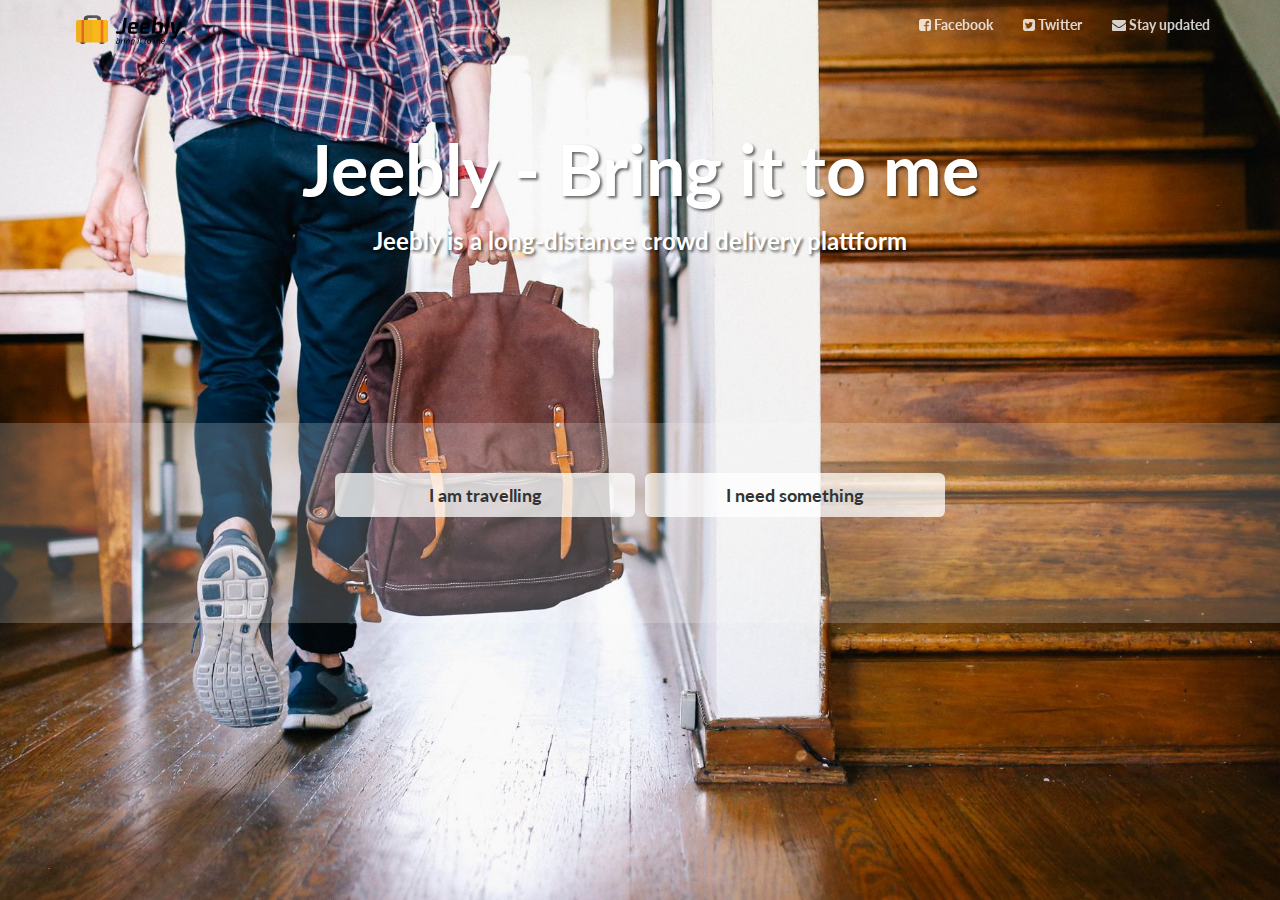
<file: index.html>
<!DOCTYPE html>
<html lang="en">

<head>
    <meta charset="utf-8">
    <meta http-equiv="X-UA-Compatible" content="IE=edge">
    <meta name="viewport" content="width=device-width, initial-scale=1">
    <meta name="description" content="">
    <meta name="author" content="">

    <title>Jeebly</title>

    <!-- Bootstrap Core CSS -->
    <link href="css/bootstrap.min.css" rel="stylesheet" type="text/css">
    <link href="css/jeebly.css" rel="stylesheet" type="text/css">
    <link href="css/landing-page.css" rel="stylesheet" type="text/css">
    <link href="css/datepicker3.css" rel="stylesheet" type="text/css">

    <!-- Custom Fonts -->
    <link href="font-awesome/css/font-awesome.min.css" rel="stylesheet" type="text/css">
    <link href="http://fonts.googleapis.com/css?family=Lato:300,400,700,300italic,400italic,700italic" rel="stylesheet" type="text/css">

    <!-- HTML5 Shim and Respond.js IE8 support of HTML5 elements and media queries -->
    <!-- WARNING: Respond.js doesn't work if you view the page via file:// -->
    <!--[if lt IE 9]>
    <script src="js/html5shiv.min.js"></script>
    <script src="js/respond.min.js"></script>
    <![endif]-->
</head>

<body>
<!-- Navigation -->
<nav class="navbar navbar-default navbar-fixed-top topnav" role="navigation">
    <div class="container">
        <!-- Brand and toggle get grouped for better mobile display -->
        <div class="navbar-header">
            <button type="button" class="navbar-toggle" data-toggle="collapse" data-target="#navdiv" aria-expanded="false" aria-controls="navbar">
                <span class="sr-only">Toggle navigation</span>
                <span class="icon-bar"></span>
                <span class="icon-bar"></span>
                <span class="icon-bar"></span>
            </button>
            <a class="navbar-brand topnav" href="index.html"><img style="max-width:120px; margin-top: -7px;" class="img-responsive" src="img/Jeebly_Logo.png"></a>
        </div>
        <!-- Collect the nav links, forms, and other content for toggling -->
        <div class="collapse navbar-collapse" id="navdiv">
            <div class="pull-left">

            </div>
            <div class="pull-right">
            <ul class="nav navbar-nav navbar-right navbar-list">
                <li>
                    <a target="_blank" href="https://www.facebook.com/jeebly.co"><i class="fa fa-facebook-square"></i> <span>Facebook</span></a>
                </li>
                <li>
                    <a target="_blank" href="https://twitter.com/jeebly_now"><i class="fa fa-twitter-square"></i> <span>Twitter</span></a>
                </li>
                <li>
                    <a href="subscribe.html"><i class="fa fa-envelope"></i> Stay updated </a>
                </li>
            </ul>
                </div>
            <div class="clearfix"></div>
        </div>
        <!-- /.navbar-collapse -->
    </div>
    <!-- /.container -->
</nav>


<div class="container-fluid_">
    <div class="row">
        <div class="intro-message" style="color: #ffffff; text-align: center; padding-top: 10%">
                        <h1>Jeebly - Bring it to me</h1>
                        <h3>Jeebly is a long-distance crowd delivery plattform</h3>
            </div>
    </div>
    <div class="row-fluid_">
        <div>

            <div class="selection_section">
                <div class="choice_section">
                    <div class="choice_section_btns">
                        <div id="user_choice_btns">
                            <div class="visible-md visible-lg visible-sm choice_section_btns_large">
                                <div id="traveller_btn" class="btn-lg btn-default choice_btn pull-left" style="width:300px" href="javascript:void(0)">I am travelling</div>
                                <div class="btn-lg btn-default choice_btn pull-left" style="width:300px; margin-left:10px" href="">I need something</div>
                                <div class="clearfix"></div>
                            </div>
                            <div class="visible-xs" style="width:100%">
                                <div class="btn-xs btn-default choice_btn" style="width:80%;margin-left:10%;height:50px;font-size:16px">I am travelling</div>
                                <br/>
                                <div class="btn-xs btn-default choice_btn" style="width:80%;margin-left:10%;height:50px;font-size:16px">I need something</div>
                            </div>
                        </div>
                        <div id="user_choice_traveller" style="display: none">
                            <form class="form form-inline">
                            <span style="color:#FFFFFF">
                                <span id="user_choice_traveller_back_btn"><i class="fa fa-chevron-left"></i> Back </span>
                            </span>
                                <input style="width:250px" class="form-control" placeholder="Travelling from" />
                                <input style="width:250px" class="form-control" placeholder="Travelling to" />
                                <div class="input-group">
                                    <div class="input-group-addon">
                                        <i class="fa fa-calendar"></i>
                                    </div>
                                    <input id="datepicker" style="width:200px" class="form-control" placeholder="Date" />
                                </div>
                                <button class="form-control"><i class="fa fa-chevron-right"></i> Next</button>
                            </form>
                        </div>
                    </div>
                </div>
            </div>
        </div>
    </div>

</div>
<!--
 <footer style="height:50px">
        <p class="copyright text-muted small">Copyright &copy; Jeebly 2015. All Rights Reserved</p>
    </footer>

-->
<!-- jQuery -->
<script src="js/jquery.js"></script>

<script src="js/bootstrap.min.js"></script>
<script src="js/bootstrap-datepicker.js"></script>
<script>

    $(document).ready(function(){
        $("#traveller_btn").on("click", handle_traveller_click);
        $("#user_choice_traveller_back_btn").on("click", handle_user_choice_traveller_back_btn_click);
        $("#datepicker").datepicker();
    });
    function handle_traveller_click(){
        $("#user_choice_btns").fadeOut(
                {
                    duration: 200,
                    complete: function () {
                        $("#user_choice_traveller").fadeIn({
                            duration: 200
                        });
                    }

                });
    }
    function handle_user_choice_traveller_back_btn_click(){
        $("#user_choice_traveller").fadeOut(
                {
                    duration: 200,
                    complete: function () {
                        $("#user_choice_btns").fadeIn({
                            duration: 200
                        });
                    }

                });
    }

</script>
<script>
      (function(i,s,o,g,r,a,m){i['GoogleAnalyticsObject']=r;i[r]=i[r]||function(){
      (i[r].q=i[r].q||[]).push(arguments)},i[r].l=1*new Date();a=s.createElement(o),
      m=s.getElementsByTagName(o)[0];a.async=1;a.src=g;m.parentNode.insertBefore(a,m)
      })(window,document,'script','//www.google-analytics.com/analytics.js','ga');

      ga('create', 'UA-59196433-1', 'auto');
      ga('send', 'pageview');

    </script>
</body>
</html>
</file>
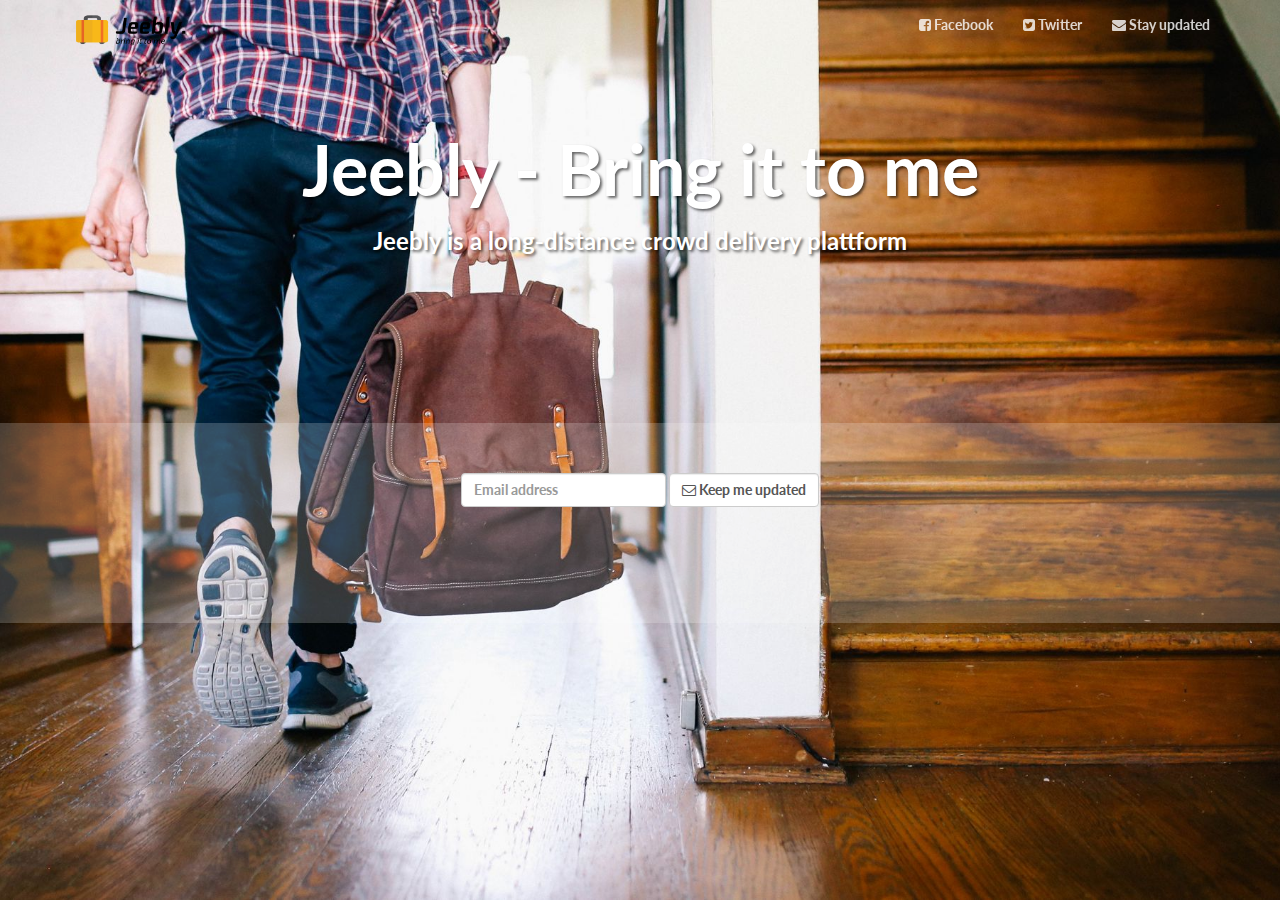
<file: subscribe.html>
<!DOCTYPE html>
<html lang="en">

<head>
    <meta charset="utf-8">
    <meta http-equiv="X-UA-Compatible" content="IE=edge">
    <meta name="viewport" content="width=device-width, initial-scale=1">
    <meta name="description" content="">
    <meta name="author" content="">

    <title>Jeebly</title>

    <!-- Bootstrap Core CSS -->
    <link href="css/bootstrap.min.css" rel="stylesheet" type="text/css">
    <link href="css/jeebly.css" rel="stylesheet" type="text/css">
    <link href="css/landing-page.css" rel="stylesheet" type="text/css">


    <!-- Custom Fonts -->
    <link href="font-awesome/css/font-awesome.min.css" rel="stylesheet" type="text/css">
    <link href="http://fonts.googleapis.com/css?family=Lato:300,400,700,300italic,400italic,700italic" rel="stylesheet" type="text/css">

    <!-- HTML5 Shim and Respond.js IE8 support of HTML5 elements and media queries -->
    <!-- WARNING: Respond.js doesn't work if you view the page via file:// -->
    <!--[if lt IE 9]>
    <script src="js/html5shiv.min.js"></script>
    <script src="js/respond.min.js"></script>
    <![endif]-->
</head>

<body>
<!-- Navigation -->
<nav class="navbar navbar-default navbar-fixed-top topnav" role="navigation">
    <div class="container">
        <!-- Brand and toggle get grouped for better mobile display -->
        <div class="navbar-header">
            <button type="button" class="navbar-toggle" data-toggle="collapse" data-target="#navdiv" aria-expanded="false" aria-controls="navbar">
                <span class="sr-only">Toggle navigation</span>
                <span class="icon-bar"></span>
                <span class="icon-bar"></span>
                <span class="icon-bar"></span>
            </button>
            <a class="navbar-brand topnav" href="index.html"><img style="max-width:120px; margin-top: -7px;" class="img-responsive" src="img/Jeebly_Logo.png"></a>
        </div>
        <!-- Collect the nav links, forms, and other content for toggling -->
        <div class="collapse navbar-collapse" id="navdiv">
            <div class="pull-left">

            </div>
            <div class="pull-right">
            <ul class="nav navbar-nav navbar-right navbar-list">
                <li>
                    <a target="_blank" href="https://www.facebook.com/jeebly.co"><i class="fa fa-facebook-square"></i> <span>Facebook</span></a>
                </li>
                <li>
                    <a target="_blank" href="https://twitter.com/jeebly_now"><i class="fa fa-twitter-square"></i> <span>Twitter</span></a>
                </li>
                <li>
                    <a href="subscribe.html"><i class="fa fa-envelope"></i> Stay updated </a>
                </li>
            </ul>
                </div>
            <div class="clearfix"></div>
        </div>
        <!-- /.navbar-collapse -->
    </div>
    <!-- /.container -->
</nav>


<div class="container-fluid_">
    <div class="row">
        <div class="intro-message" style="color: #ffffff; text-align: center; padding-top: 10%">
                        <h1>Jeebly - Bring it to me</h1>
                        <h3>Jeebly is a long-distance crowd delivery plattform</h3>
            </div>
    </div>
    <div class="row-fluid_">
        <div>

            <div class="selection_section">
                <div class="choice_section">
                    <div class="choice_section_btns">
                        <form style="margin-top: 10px" class="form-inline requestinvite" action="//jeebly.us10.list-manage.com/subscribe/post?u=a706cf04396fbcb3dbac9dce1&amp;id=89f206cbdb" role="form" method="POST" id="mc-embedded-subscribe-form" name="mc-embedded-subscribe-form" class="validate" target="_blank" novalidate>

                    <input class="form-control" type="email" value="" name="EMAIL" class="email" id="mce-EMAIL" placeholder="Email address" required>
                    <button type="submit" class="form-control"><i class="fa fa-envelope-o"></i> Keep me updated </button>

                        </form>
                    </div>
                </div>
            </div>
        </div>
    </div>

</div>

<script src="js/jquery.js"></script>

<script src="js/bootstrap.min.js"></script>


<script>
      (function(i,s,o,g,r,a,m){i['GoogleAnalyticsObject']=r;i[r]=i[r]||function(){
      (i[r].q=i[r].q||[]).push(arguments)},i[r].l=1*new Date();a=s.createElement(o),
      m=s.getElementsByTagName(o)[0];a.async=1;a.src=g;m.parentNode.insertBefore(a,m)
      })(window,document,'script','//www.google-analytics.com/analytics.js','ga');

      ga('create', 'UA-59196433-1', 'auto');
      ga('send', 'pageview');

    </script>
</body>
</html>
</file>
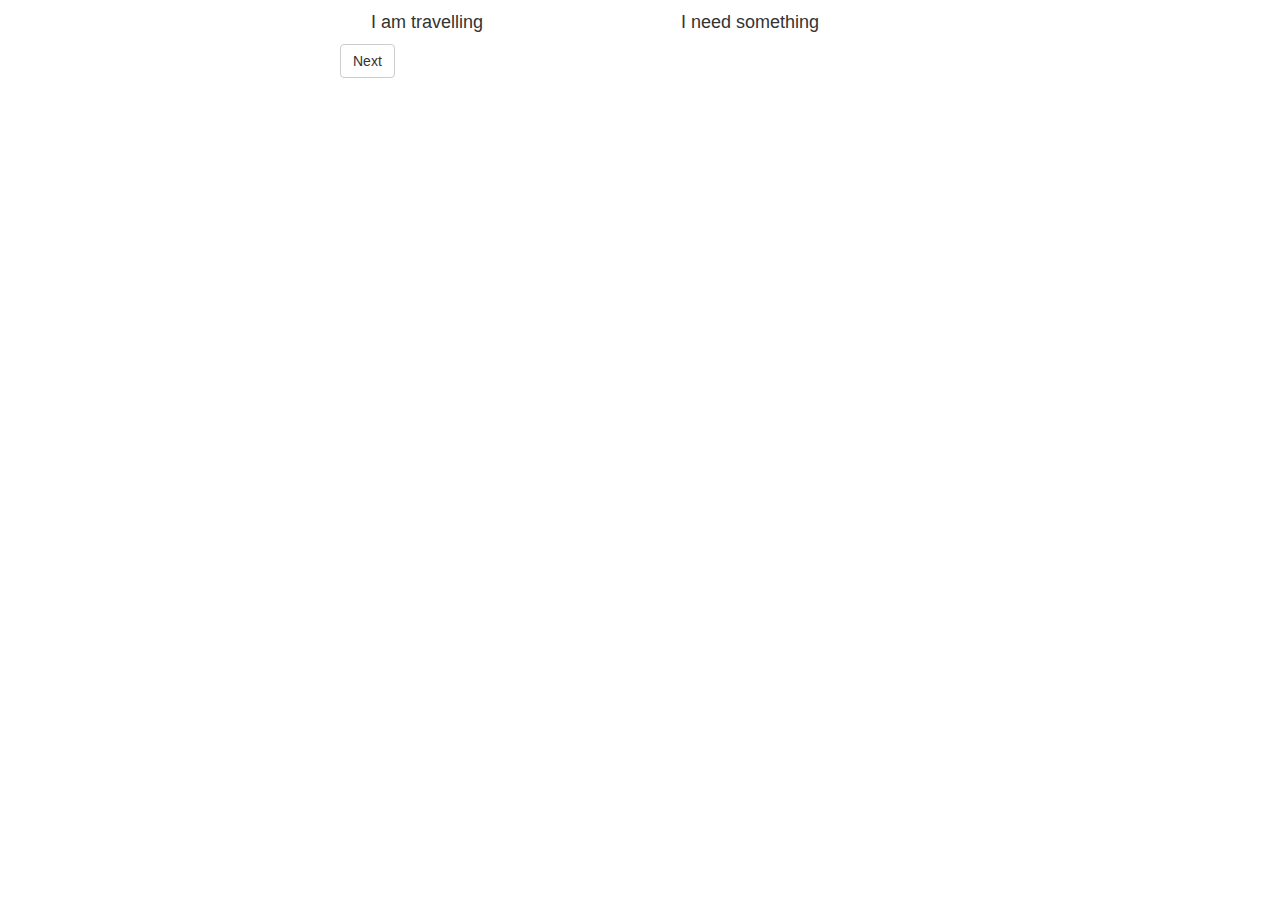
<file: dev/itemsize.html>
<!DOCTYPE html>
<html>
<head lang="en">
    <meta charset="UTF-8">
    <title></title>

    <meta name="viewport" content="width=device-width, initial-scale=1">

    <!-- Bootstrap Core CSS -->
    <link href="../css/bootstrap.min.css" rel="stylesheet">

    <!-- Custom Fonts -->
    <link href="../font-awesome/css/font-awesome.min.css" rel="stylesheet" type="text/css">

        <script src="https://cdn.firebase.com/js/client/2.1.2/firebase.js"></script>
</head>
<body>

<div class="main">
    <div class="container" style=" width: 600px; margin-left:auto; margin-right:auto;">

        <div class="row" id="row0">
            <div class="col-md-6">
                 <a class="btn-lg btn-default choice_btn pull-left" id="firstbutton" style="width:300px" href="traveller.html">I am travelling</a>
            </div>
            <div class="col-md-6">
                 <a class="btn-lg btn-default choice_btn pull-left" style="width:300px; margin-left:10px" href="">I need something</a>
            </div>

            <button class="btn btn-default" onclick="nextView1()"  >Next</button>
        </div>


        <div class="row" style="display:none;" id="row1">
            <div class="col-md-6">
                 <a class="btn-lg btn-default choice_btn pull-left" style="width:300px" href="traveller.html">I am travelling</a>
            </div>
            <br>
            <br>
            <br>
            I'm leaving from
            <input for="input-4" class="form-control" aria-label="..." ></input>
            I'm going to
            <input for="input-4" class="form-control" aria-label="..." ></input>

            <button class="btn btn-default" onclick="showView2()"  >Next</button>
        </div>

        <div class="row" style="display:none;" id="row2">
            <div class="col-xs-12">
                <br>
                <p>I can bring something the size of...</p>

                <div class="input-group">
                    <span class="input-group-addon">
                        <input id="input-1" type="checkbox" aria-label="...">
                    </span>
                  <label for="input-1" class="form-control" aria-label="..." >an envelope </label>
                </div><!-- /input-group -->

                <div class="input-group">
                    <span class="input-group-addon">
                        <input id="input-2" type="checkbox" aria-label="...">
                    </span>
                    <label for="input-2" class="form-control" aria-label="..." >a box of asperin </label>
                </div><!-- /input-group -->

                  <div class="input-group">
                    <span class="input-group-addon">
                        <input id="input-3" type="checkbox" aria-label="...">
                    </span>
                    <label for="input-3" class="form-control" aria-label="..." >a book </label>
                </div><!-- /input-group -->

                 <div class="input-group">
                    <span class="input-group-addon">
                        <input id="input-4" type="checkbox" aria-label="...">
                    </span>
                    <label for="input-4" class="form-control" aria-label="..." >a shoebox</label>
                </div><!-- /input-group -->

                <div class="input-group">
                    <span class="input-group-addon">
                        <input id="input-4" type="checkbox" aria-label="...">
                    </span>
                    <input for="input-4" class="form-control" aria-label="..." ></input>
                </div><!-- /input-group -->
            </div>
        </div>
    </div>
</div>
    <script>

        var refJobs = new Firebase('https://jeebly-v01.firebaseio.com/jobs');
        var viewCount = 0;

        function send() {
            var checkbox_1 = $('#input-1').prop('checked');
            var checkbox_2 = $('#input-1').prop('checked');
            var checkbox_3 = $('#input-1').prop('checked');
            var checkbox_4 = $('#input-1').prop('checked');


        }

        function nextView1() {
            $('#row0').hide();
            $('#firstbutton').hide();
            $('#row1s);
        }

        function showView2() {
            $('#row1').hide();
            $('#row2').show();
        }



    </script>
    <!-- jQuery -->
    <script src="../js/jquery.js"></script>
    <!-- Bootstrap Core JavaScript -->
    <script src="../js/bootstrap.min.js"></script>


</body>
</html>
</file>
<file: css/jeebly.css>
body {
    background: url(../img/intro-bg.jpg) no-repeat center center fixed;
    -webkit-background-size: cover;
    -moz-background-size: cover;
    -o-background-size: cover;
    background-size: cover;
}
.topnav{
    background-color: rgba(0,0,0, 0.0);
    border-color: rgba(0,0,0, 0.0);
}
.navbar-default .navbar-nav>li>a{
    color: #FFFFFF;
    opacity: 0.8;
}
.navbar-default .navbar-nav>li>a:hover{
    color: #FFFFFF;
    opacity: 1;
}
.choice_section {
    position: absolute;
    background-color: rgba(255,255,255, 0.2);
    top: 25%;
    width:100%;
}
.choice_btn:hover{
    text-decoration: none;
}
.choice_section_btns{
    text-align: center;
    height: 150px;
    margin-top:50px;
}
.choice_section_btns_large{
    width: 610px;
    margin-left: auto;
    margin-right: auto;
}

.choice_btn{
    background-color: rgba(255,255,255, 0.75);
    cursor: pointer;
}
.selection_section{
    width:100%;

    margin-left: 0px;
    top:40%;
    position: absolute;
    height:250px;
    background-color-: rgba(0,0,0, 0.2);
}
#navdiv.collapse.in{
    background-color: rgba(255,255,255, 1);
}
#user_choice_traveller_back_btn{
    cursor: pointer;
}
</file>
<file: css/landing-page.css>
/*!
 * Start Bootstrap - Landing Page Bootstrap Theme (http://startbootstrap.com)
 * Code licensed under the Apache License v2.0.
 * For details, see http://www.apache.org/licenses/LICENSE-2.0.
 */

body,
html {
    width: 100%;
    height: 100%;
}

body,
h1,
h2,
h3,
h4,
h5,
h6 {
    font-family: "Lato","Helvetica Neue",Helvetica,Arial,sans-serif;
    font-weight: 700;
}

.topnav {
    font-size: 14px; 
}

.lead {
    font-size: 18px;
    font-weight: 400;
}

.intro-header {
    padding-top: 50px; /* If you're making other pages, make sure there is 50px of padding to make sure the navbar doesn't overlap content! */
    padding-bottom: 50px;
    text-align: center;
    color: #f8f8f8;
    background: url(../img/intro-bg.jpg) no-repeat center center;
    background-size: cover;
}

.intro-message {
    position: relative;
    padding-top: 20%;
    padding-bottom: 20%;
}

.intro-message > h1 {
    margin: 0;
    text-shadow: 2px 2px 3px rgba(0,0,0,0.6);
    font-size: 5em;
}

.intro-divider {
    width: 400px;
    border-top: 1px solid #f8f8f8;
    border-bottom: 1px solid rgba(0,0,0,0.2);
}

.intro-message > h3 {
    text-shadow: 2px 2px 3px rgba(0,0,0,0.6);
}

@media(max-width:767px) {
    .intro-message {
        padding-bottom: 15%;
    }

    .intro-message > h1 {
        font-size: 3em;
    }

    ul.intro-social-buttons > li {
        display: block;
        margin-bottom: 20px;
        padding: 0;
    }

    ul.intro-social-buttons > li:last-child {
        margin-bottom: 0;
    }

    .intro-divider {
        width: 100%;
    }
}

.network-name {
    text-transform: uppercase;
    font-size: 14px;
    font-weight: 400;
    letter-spacing: 2px;
}

.content-section-a {
    padding: 50px 0;
    background-color: #f8f8f8;
}

.content-section-b {
    padding: 50px 0;
    border-top: 1px solid #e7e7e7;
    border-bottom: 1px solid #e7e7e7;
}

.section-heading {
    margin-bottom: 30px;
}

.section-heading-spacer {
    float: left;
    width: 200px;
    border-top: 3px solid #e7e7e7;
}

.banner {
    padding: 100px 0;
    color: #f8f8f8;
    background: url(../img/banner-bg.jpg) no-repeat center center;
    background-size: cover;
}

.banner h2 {
    margin: 0;
    text-shadow: 2px 2px 3px rgba(0,0,0,0.6);
    font-size: 3em;
}

.banner ul {
    margin-bottom: 0;
}

.banner-social-buttons {
    float: right;
    margin-top: 0;
}

@media(max-width:1199px) {
    ul.banner-social-buttons {
        float: left;
        margin-top: 15px;
    }
}

@media(max-width:767px) {
    .banner h2 {
        margin: 0;
        text-shadow: 2px 2px 3px rgba(0,0,0,0.6);
        font-size: 3em;
    }

    ul.banner-social-buttons > li {
        display: block;
        margin-bottom: 20px;
        padding: 0;
    }

    ul.banner-social-buttons > li:last-child {
        margin-bottom: 0;
    }
}

footer {
    padding: 50px 0;
    background-color: #f8f8f8;
}

p.copyright {
    margin: 15px 0 0;
}
</file>
<file: css/datepicker3.css>
/*!
 * Datepicker for Bootstrap
 *
 * Copyright 2012 Stefan Petre
 * Improvements by Andrew Rowls
 * Licensed under the Apache License v2.0
 * http://www.apache.org/licenses/LICENSE-2.0
 *
 */
.datepicker {
  padding: 4px;
  border-radius: 4px;
  direction: ltr;
}
.datepicker-inline {
  width: 220px;
}
.datepicker.datepicker-rtl {
  direction: rtl;
}
.datepicker.datepicker-rtl table tr td span {
  float: right;
}
.datepicker-dropdown {
  top: 0;
  left: 0;
}
.datepicker-dropdown:before {
  content: '';
  display: inline-block;
  border-left: 7px solid transparent;
  border-right: 7px solid transparent;
  border-bottom: 7px solid #ccc;
  border-top: 0;
  border-bottom-color: rgba(0, 0, 0, 0.2);
  position: absolute;
}
.datepicker-dropdown:after {
  content: '';
  display: inline-block;
  border-left: 6px solid transparent;
  border-right: 6px solid transparent;
  border-bottom: 6px solid #fff;
  border-top: 0;
  position: absolute;
}
.datepicker-dropdown.datepicker-orient-left:before {
  left: 6px;
}
.datepicker-dropdown.datepicker-orient-left:after {
  left: 7px;
}
.datepicker-dropdown.datepicker-orient-right:before {
  right: 6px;
}
.datepicker-dropdown.datepicker-orient-right:after {
  right: 7px;
}
.datepicker-dropdown.datepicker-orient-top:before {
  top: -7px;
}
.datepicker-dropdown.datepicker-orient-top:after {
  top: -6px;
}
.datepicker-dropdown.datepicker-orient-bottom:before {
  bottom: -7px;
  border-bottom: 0;
  border-top: 7px solid #999;
}
.datepicker-dropdown.datepicker-orient-bottom:after {
  bottom: -6px;
  border-bottom: 0;
  border-top: 6px solid #fff;
}
.datepicker > div {
  display: none;
}
.datepicker.days div.datepicker-days {
  display: block;
}
.datepicker.months div.datepicker-months {
  display: block;
}
.datepicker.years div.datepicker-years {
  display: block;
}
.datepicker table {
  margin: 0;
  -webkit-touch-callout: none;
  -webkit-user-select: none;
  -khtml-user-select: none;
  -moz-user-select: none;
  -ms-user-select: none;
  user-select: none;
}
.datepicker table tr td,
.datepicker table tr th {
  text-align: center;
  width: 30px;
  height: 30px;
  border-radius: 4px;
  border: none;
}
.table-striped .datepicker table tr td,
.table-striped .datepicker table tr th {
  background-color: transparent;
}
.datepicker table tr td.day:hover,
.datepicker table tr td.day.focused {
  background: #eeeeee;
  cursor: pointer;
}
.datepicker table tr td.old,
.datepicker table tr td.new {
  color: #999999;
}
.datepicker table tr td.disabled,
.datepicker table tr td.disabled:hover {
  background: none;
  color: #999999;
  cursor: default;
}
.datepicker table tr td.today,
.datepicker table tr td.today:hover,
.datepicker table tr td.today.disabled,
.datepicker table tr td.today.disabled:hover {
  color: #000000;
  background-color: #ffdb99;
  border-color: #ffb733;
}
.datepicker table tr td.today:hover,
.datepicker table tr td.today:hover:hover,
.datepicker table tr td.today.disabled:hover,
.datepicker table tr td.today.disabled:hover:hover,
.datepicker table tr td.today:focus,
.datepicker table tr td.today:hover:focus,
.datepicker table tr td.today.disabled:focus,
.datepicker table tr td.today.disabled:hover:focus,
.datepicker table tr td.today:active,
.datepicker table tr td.today:hover:active,
.datepicker table tr td.today.disabled:active,
.datepicker table tr td.today.disabled:hover:active,
.datepicker table tr td.today.active,
.datepicker table tr td.today:hover.active,
.datepicker table tr td.today.disabled.active,
.datepicker table tr td.today.disabled:hover.active,
.open .dropdown-toggle.datepicker table tr td.today,
.open .dropdown-toggle.datepicker table tr td.today:hover,
.open .dropdown-toggle.datepicker table tr td.today.disabled,
.open .dropdown-toggle.datepicker table tr td.today.disabled:hover {
  color: #000000;
  background-color: #ffcd70;
  border-color: #f59e00;
}
.datepicker table tr td.today:active,
.datepicker table tr td.today:hover:active,
.datepicker table tr td.today.disabled:active,
.datepicker table tr td.today.disabled:hover:active,
.datepicker table tr td.today.active,
.datepicker table tr td.today:hover.active,
.datepicker table tr td.today.disabled.active,
.datepicker table tr td.today.disabled:hover.active,
.open .dropdown-toggle.datepicker table tr td.today,
.open .dropdown-toggle.datepicker table tr td.today:hover,
.open .dropdown-toggle.datepicker table tr td.today.disabled,
.open .dropdown-toggle.datepicker table tr td.today.disabled:hover {
  background-image: none;
}
.datepicker table tr td.today.disabled,
.datepicker table tr td.today:hover.disabled,
.datepicker table tr td.today.disabled.disabled,
.datepicker table tr td.today.disabled:hover.disabled,
.datepicker table tr td.today[disabled],
.datepicker table tr td.today:hover[disabled],
.datepicker table tr td.today.disabled[disabled],
.datepicker table tr td.today.disabled:hover[disabled],
fieldset[disabled] .datepicker table tr td.today,
fieldset[disabled] .datepicker table tr td.today:hover,
fieldset[disabled] .datepicker table tr td.today.disabled,
fieldset[disabled] .datepicker table tr td.today.disabled:hover,
.datepicker table tr td.today.disabled:hover,
.datepicker table tr td.today:hover.disabled:hover,
.datepicker table tr td.today.disabled.disabled:hover,
.datepicker table tr td.today.disabled:hover.disabled:hover,
.datepicker table tr td.today[disabled]:hover,
.datepicker table tr td.today:hover[disabled]:hover,
.datepicker table tr td.today.disabled[disabled]:hover,
.datepicker table tr td.today.disabled:hover[disabled]:hover,
fieldset[disabled] .datepicker table tr td.today:hover,
fieldset[disabled] .datepicker table tr td.today:hover:hover,
fieldset[disabled] .datepicker table tr td.today.disabled:hover,
fieldset[disabled] .datepicker table tr td.today.disabled:hover:hover,
.datepicker table tr td.today.disabled:focus,
.datepicker table tr td.today:hover.disabled:focus,
.datepicker table tr td.today.disabled.disabled:focus,
.datepicker table tr td.today.disabled:hover.disabled:focus,
.datepicker table tr td.today[disabled]:focus,
.datepicker table tr td.today:hover[disabled]:focus,
.datepicker table tr td.today.disabled[disabled]:focus,
.datepicker table tr td.today.disabled:hover[disabled]:focus,
fieldset[disabled] .datepicker table tr td.today:focus,
fieldset[disabled] .datepicker table tr td.today:hover:focus,
fieldset[disabled] .datepicker table tr td.today.disabled:focus,
fieldset[disabled] .datepicker table tr td.today.disabled:hover:focus,
.datepicker table tr td.today.disabled:active,
.datepicker table tr td.today:hover.disabled:active,
.datepicker table tr td.today.disabled.disabled:active,
.datepicker table tr td.today.disabled:hover.disabled:active,
.datepicker table tr td.today[disabled]:active,
.datepicker table tr td.today:hover[disabled]:active,
.datepicker table tr td.today.disabled[disabled]:active,
.datepicker table tr td.today.disabled:hover[disabled]:active,
fieldset[disabled] .datepicker table tr td.today:active,
fieldset[disabled] .datepicker table tr td.today:hover:active,
fieldset[disabled] .datepicker table tr td.today.disabled:active,
fieldset[disabled] .datepicker table tr td.today.disabled:hover:active,
.datepicker table tr td.today.disabled.active,
.datepicker table tr td.today:hover.disabled.active,
.datepicker table tr td.today.disabled.disabled.active,
.datepicker table tr td.today.disabled:hover.disabled.active,
.datepicker table tr td.today[disabled].active,
.datepicker table tr td.today:hover[disabled].active,
.datepicker table tr td.today.disabled[disabled].active,
.datepicker table tr td.today.disabled:hover[disabled].active,
fieldset[disabled] .datepicker table tr td.today.active,
fieldset[disabled] .datepicker table tr td.today:hover.active,
fieldset[disabled] .datepicker table tr td.today.disabled.active,
fieldset[disabled] .datepicker table tr td.today.disabled:hover.active {
  background-color: #ffdb99;
  border-color: #ffb733;
}
.datepicker table tr td.today:hover:hover {
  color: #000;
}
.datepicker table tr td.today.active:hover {
  color: #fff;
}
.datepicker table tr td.range,
.datepicker table tr td.range:hover,
.datepicker table tr td.range.disabled,
.datepicker table tr td.range.disabled:hover {
  background: #eeeeee;
  border-radius: 0;
}
.datepicker table tr td.range.today,
.datepicker table tr td.range.today:hover,
.datepicker table tr td.range.today.disabled,
.datepicker table tr td.range.today.disabled:hover {
  color: #000000;
  background-color: #f7ca77;
  border-color: #f1a417;
  border-radius: 0;
}
.datepicker table tr td.range.today:hover,
.datepicker table tr td.range.today:hover:hover,
.datepicker table tr td.range.today.disabled:hover,
.datepicker table tr td.range.today.disabled:hover:hover,
.datepicker table tr td.range.today:focus,
.datepicker table tr td.range.today:hover:focus,
.datepicker table tr td.range.today.disabled:focus,
.datepicker table tr td.range.today.disabled:hover:focus,
.datepicker table tr td.range.today:active,
.datepicker table tr td.range.today:hover:active,
.datepicker table tr td.range.today.disabled:active,
.datepicker table tr td.range.today.disabled:hover:active,
.datepicker table tr td.range.today.active,
.datepicker table tr td.range.today:hover.active,
.datepicker table tr td.range.today.disabled.active,
.datepicker table tr td.range.today.disabled:hover.active,
.open .dropdown-toggle.datepicker table tr td.range.today,
.open .dropdown-toggle.datepicker table tr td.range.today:hover,
.open .dropdown-toggle.datepicker table tr td.range.today.disabled,
.open .dropdown-toggle.datepicker table tr td.range.today.disabled:hover {
  color: #000000;
  background-color: #f4bb51;
  border-color: #bf800c;
}
.datepicker table tr td.range.today:active,
.datepicker table tr td.range.today:hover:active,
.datepicker table tr td.range.today.disabled:active,
.datepicker table tr td.range.today.disabled:hover:active,
.datepicker table tr td.range.today.active,
.datepicker table tr td.range.today:hover.active,
.datepicker table tr td.range.today.disabled.active,
.datepicker table tr td.range.today.disabled:hover.active,
.open .dropdown-toggle.datepicker table tr td.range.today,
.open .dropdown-toggle.datepicker table tr td.range.today:hover,
.open .dropdown-toggle.datepicker table tr td.range.today.disabled,
.open .dropdown-toggle.datepicker table tr td.range.today.disabled:hover {
  background-image: none;
}
.datepicker table tr td.range.today.disabled,
.datepicker table tr td.range.today:hover.disabled,
.datepicker table tr td.range.today.disabled.disabled,
.datepicker table tr td.range.today.disabled:hover.disabled,
.datepicker table tr td.range.today[disabled],
.datepicker table tr td.range.today:hover[disabled],
.datepicker table tr td.range.today.disabled[disabled],
.datepicker table tr td.range.today.disabled:hover[disabled],
fieldset[disabled] .datepicker table tr td.range.today,
fieldset[disabled] .datepicker table tr td.range.today:hover,
fieldset[disabled] .datepicker table tr td.range.today.disabled,
fieldset[disabled] .datepicker table tr td.range.today.disabled:hover,
.datepicker table tr td.range.today.disabled:hover,
.datepicker table tr td.range.today:hover.disabled:hover,
.datepicker table tr td.range.today.disabled.disabled:hover,
.datepicker table tr td.range.today.disabled:hover.disabled:hover,
.datepicker table tr td.range.today[disabled]:hover,
.datepicker table tr td.range.today:hover[disabled]:hover,
.datepicker table tr td.range.today.disabled[disabled]:hover,
.datepicker table tr td.range.today.disabled:hover[disabled]:hover,
fieldset[disabled] .datepicker table tr td.range.today:hover,
fieldset[disabled] .datepicker table tr td.range.today:hover:hover,
fieldset[disabled] .datepicker table tr td.range.today.disabled:hover,
fieldset[disabled] .datepicker table tr td.range.today.disabled:hover:hover,
.datepicker table tr td.range.today.disabled:focus,
.datepicker table tr td.range.today:hover.disabled:focus,
.datepicker table tr td.range.today.disabled.disabled:focus,
.datepicker table tr td.range.today.disabled:hover.disabled:focus,
.datepicker table tr td.range.today[disabled]:focus,
.datepicker table tr td.range.today:hover[disabled]:focus,
.datepicker table tr td.range.today.disabled[disabled]:focus,
.datepicker table tr td.range.today.disabled:hover[disabled]:focus,
fieldset[disabled] .datepicker table tr td.range.today:focus,
fieldset[disabled] .datepicker table tr td.range.today:hover:focus,
fieldset[disabled] .datepicker table tr td.range.today.disabled:focus,
fieldset[disabled] .datepicker table tr td.range.today.disabled:hover:focus,
.datepicker table tr td.range.today.disabled:active,
.datepicker table tr td.range.today:hover.disabled:active,
.datepicker table tr td.range.today.disabled.disabled:active,
.datepicker table tr td.range.today.disabled:hover.disabled:active,
.datepicker table tr td.range.today[disabled]:active,
.datepicker table tr td.range.today:hover[disabled]:active,
.datepicker table tr td.range.today.disabled[disabled]:active,
.datepicker table tr td.range.today.disabled:hover[disabled]:active,
fieldset[disabled] .datepicker table tr td.range.today:active,
fieldset[disabled] .datepicker table tr td.range.today:hover:active,
fieldset[disabled] .datepicker table tr td.range.today.disabled:active,
fieldset[disabled] .datepicker table tr td.range.today.disabled:hover:active,
.datepicker table tr td.range.today.disabled.active,
.datepicker table tr td.range.today:hover.disabled.active,
.datepicker table tr td.range.today.disabled.disabled.active,
.datepicker table tr td.range.today.disabled:hover.disabled.active,
.datepicker table tr td.range.today[disabled].active,
.datepicker table tr td.range.today:hover[disabled].active,
.datepicker table tr td.range.today.disabled[disabled].active,
.datepicker table tr td.range.today.disabled:hover[disabled].active,
fieldset[disabled] .datepicker table tr td.range.today.active,
fieldset[disabled] .datepicker table tr td.range.today:hover.active,
fieldset[disabled] .datepicker table tr td.range.today.disabled.active,
fieldset[disabled] .datepicker table tr td.range.today.disabled:hover.active {
  background-color: #f7ca77;
  border-color: #f1a417;
}
.datepicker table tr td.selected,
.datepicker table tr td.selected:hover,
.datepicker table tr td.selected.disabled,
.datepicker table tr td.selected.disabled:hover {
  color: #ffffff;
  background-color: #999999;
  border-color: #555555;
  text-shadow: 0 -1px 0 rgba(0, 0, 0, 0.25);
}
.datepicker table tr td.selected:hover,
.datepicker table tr td.selected:hover:hover,
.datepicker table tr td.selected.disabled:hover,
.datepicker table tr td.selected.disabled:hover:hover,
.datepicker table tr td.selected:focus,
.datepicker table tr td.selected:hover:focus,
.datepicker table tr td.selected.disabled:focus,
.datepicker table tr td.selected.disabled:hover:focus,
.datepicker table tr td.selected:active,
.datepicker table tr td.selected:hover:active,
.datepicker table tr td.selected.disabled:active,
.datepicker table tr td.selected.disabled:hover:active,
.datepicker table tr td.selected.active,
.datepicker table tr td.selected:hover.active,
.datepicker table tr td.selected.disabled.active,
.datepicker table tr td.selected.disabled:hover.active,
.open .dropdown-toggle.datepicker table tr td.selected,
.open .dropdown-toggle.datepicker table tr td.selected:hover,
.open .dropdown-toggle.datepicker table tr td.selected.disabled,
.open .dropdown-toggle.datepicker table tr td.selected.disabled:hover {
  color: #ffffff;
  background-color: #858585;
  border-color: #373737;
}
.datepicker table tr td.selected:active,
.datepicker table tr td.selected:hover:active,
.datepicker table tr td.selected.disabled:active,
.datepicker table tr td.selected.disabled:hover:active,
.datepicker table tr td.selected.active,
.datepicker table tr td.selected:hover.active,
.datepicker table tr td.selected.disabled.active,
.datepicker table tr td.selected.disabled:hover.active,
.open .dropdown-toggle.datepicker table tr td.selected,
.open .dropdown-toggle.datepicker table tr td.selected:hover,
.open .dropdown-toggle.datepicker table tr td.selected.disabled,
.open .dropdown-toggle.datepicker table tr td.selected.disabled:hover {
  background-image: none;
}
.datepicker table tr td.selected.disabled,
.datepicker table tr td.selected:hover.disabled,
.datepicker table tr td.selected.disabled.disabled,
.datepicker table tr td.selected.disabled:hover.disabled,
.datepicker table tr td.selected[disabled],
.datepicker table tr td.selected:hover[disabled],
.datepicker table tr td.selected.disabled[disabled],
.datepicker table tr td.selected.disabled:hover[disabled],
fieldset[disabled] .datepicker table tr td.selected,
fieldset[disabled] .datepicker table tr td.selected:hover,
fieldset[disabled] .datepicker table tr td.selected.disabled,
fieldset[disabled] .datepicker table tr td.selected.disabled:hover,
.datepicker table tr td.selected.disabled:hover,
.datepicker table tr td.selected:hover.disabled:hover,
.datepicker table tr td.selected.disabled.disabled:hover,
.datepicker table tr td.selected.disabled:hover.disabled:hover,
.datepicker table tr td.selected[disabled]:hover,
.datepicker table tr td.selected:hover[disabled]:hover,
.datepicker table tr td.selected.disabled[disabled]:hover,
.datepicker table tr td.selected.disabled:hover[disabled]:hover,
fieldset[disabled] .datepicker table tr td.selected:hover,
fieldset[disabled] .datepicker table tr td.selected:hover:hover,
fieldset[disabled] .datepicker table tr td.selected.disabled:hover,
fieldset[disabled] .datepicker table tr td.selected.disabled:hover:hover,
.datepicker table tr td.selected.disabled:focus,
.datepicker table tr td.selected:hover.disabled:focus,
.datepicker table tr td.selected.disabled.disabled:focus,
.datepicker table tr td.selected.disabled:hover.disabled:focus,
.datepicker table tr td.selected[disabled]:focus,
.datepicker table tr td.selected:hover[disabled]:focus,
.datepicker table tr td.selected.disabled[disabled]:focus,
.datepicker table tr td.selected.disabled:hover[disabled]:focus,
fieldset[disabled] .datepicker table tr td.selected:focus,
fieldset[disabled] .datepicker table tr td.selected:hover:focus,
fieldset[disabled] .datepicker table tr td.selected.disabled:focus,
fieldset[disabled] .datepicker table tr td.selected.disabled:hover:focus,
.datepicker table tr td.selected.disabled:active,
.datepicker table tr td.selected:hover.disabled:active,
.datepicker table tr td.selected.disabled.disabled:active,
.datepicker table tr td.selected.disabled:hover.disabled:active,
.datepicker table tr td.selected[disabled]:active,
.datepicker table tr td.selected:hover[disabled]:active,
.datepicker table tr td.selected.disabled[disabled]:active,
.datepicker table tr td.selected.disabled:hover[disabled]:active,
fieldset[disabled] .datepicker table tr td.selected:active,
fieldset[disabled] .datepicker table tr td.selected:hover:active,
fieldset[disabled] .datepicker table tr td.selected.disabled:active,
fieldset[disabled] .datepicker table tr td.selected.disabled:hover:active,
.datepicker table tr td.selected.disabled.active,
.datepicker table tr td.selected:hover.disabled.active,
.datepicker table tr td.selected.disabled.disabled.active,
.datepicker table tr td.selected.disabled:hover.disabled.active,
.datepicker table tr td.selected[disabled].active,
.datepicker table tr td.selected:hover[disabled].active,
.datepicker table tr td.selected.disabled[disabled].active,
.datepicker table tr td.selected.disabled:hover[disabled].active,
fieldset[disabled] .datepicker table tr td.selected.active,
fieldset[disabled] .datepicker table tr td.selected:hover.active,
fieldset[disabled] .datepicker table tr td.selected.disabled.active,
fieldset[disabled] .datepicker table tr td.selected.disabled:hover.active {
  background-color: #999999;
  border-color: #555555;
}
.datepicker table tr td.active,
.datepicker table tr td.active:hover,
.datepicker table tr td.active.disabled,
.datepicker table tr td.active.disabled:hover {
  color: #ffffff;
  background-color: #428bca;
  border-color: #357ebd;
  text-shadow: 0 -1px 0 rgba(0, 0, 0, 0.25);
}
.datepicker table tr td.active:hover,
.datepicker table tr td.active:hover:hover,
.datepicker table tr td.active.disabled:hover,
.datepicker table tr td.active.disabled:hover:hover,
.datepicker table tr td.active:focus,
.datepicker table tr td.active:hover:focus,
.datepicker table tr td.active.disabled:focus,
.datepicker table tr td.active.disabled:hover:focus,
.datepicker table tr td.active:active,
.datepicker table tr td.active:hover:active,
.datepicker table tr td.active.disabled:active,
.datepicker table tr td.active.disabled:hover:active,
.datepicker table tr td.active.active,
.datepicker table tr td.active:hover.active,
.datepicker table tr td.active.disabled.active,
.datepicker table tr td.active.disabled:hover.active,
.open .dropdown-toggle.datepicker table tr td.active,
.open .dropdown-toggle.datepicker table tr td.active:hover,
.open .dropdown-toggle.datepicker table tr td.active.disabled,
.open .dropdown-toggle.datepicker table tr td.active.disabled:hover {
  color: #ffffff;
  background-color: #3276b1;
  border-color: #285e8e;
}
.datepicker table tr td.active:active,
.datepicker table tr td.active:hover:active,
.datepicker table tr td.active.disabled:active,
.datepicker table tr td.active.disabled:hover:active,
.datepicker table tr td.active.active,
.datepicker table tr td.active:hover.active,
.datepicker table tr td.active.disabled.active,
.datepicker table tr td.active.disabled:hover.active,
.open .dropdown-toggle.datepicker table tr td.active,
.open .dropdown-toggle.datepicker table tr td.active:hover,
.open .dropdown-toggle.datepicker table tr td.active.disabled,
.open .dropdown-toggle.datepicker table tr td.active.disabled:hover {
  background-image: none;
}
.datepicker table tr td.active.disabled,
.datepicker table tr td.active:hover.disabled,
.datepicker table tr td.active.disabled.disabled,
.datepicker table tr td.active.disabled:hover.disabled,
.datepicker table tr td.active[disabled],
.datepicker table tr td.active:hover[disabled],
.datepicker table tr td.active.disabled[disabled],
.datepicker table tr td.active.disabled:hover[disabled],
fieldset[disabled] .datepicker table tr td.active,
fieldset[disabled] .datepicker table tr td.active:hover,
fieldset[disabled] .datepicker table tr td.active.disabled,
fieldset[disabled] .datepicker table tr td.active.disabled:hover,
.datepicker table tr td.active.disabled:hover,
.datepicker table tr td.active:hover.disabled:hover,
.datepicker table tr td.active.disabled.disabled:hover,
.datepicker table tr td.active.disabled:hover.disabled:hover,
.datepicker table tr td.active[disabled]:hover,
.datepicker table tr td.active:hover[disabled]:hover,
.datepicker table tr td.active.disabled[disabled]:hover,
.datepicker table tr td.active.disabled:hover[disabled]:hover,
fieldset[disabled] .datepicker table tr td.active:hover,
fieldset[disabled] .datepicker table tr td.active:hover:hover,
fieldset[disabled] .datepicker table tr td.active.disabled:hover,
fieldset[disabled] .datepicker table tr td.active.disabled:hover:hover,
.datepicker table tr td.active.disabled:focus,
.datepicker table tr td.active:hover.disabled:focus,
.datepicker table tr td.active.disabled.disabled:focus,
.datepicker table tr td.active.disabled:hover.disabled:focus,
.datepicker table tr td.active[disabled]:focus,
.datepicker table tr td.active:hover[disabled]:focus,
.datepicker table tr td.active.disabled[disabled]:focus,
.datepicker table tr td.active.disabled:hover[disabled]:focus,
fieldset[disabled] .datepicker table tr td.active:focus,
fieldset[disabled] .datepicker table tr td.active:hover:focus,
fieldset[disabled] .datepicker table tr td.active.disabled:focus,
fieldset[disabled] .datepicker table tr td.active.disabled:hover:focus,
.datepicker table tr td.active.disabled:active,
.datepicker table tr td.active:hover.disabled:active,
.datepicker table tr td.active.disabled.disabled:active,
.datepicker table tr td.active.disabled:hover.disabled:active,
.datepicker table tr td.active[disabled]:active,
.datepicker table tr td.active:hover[disabled]:active,
.datepicker table tr td.active.disabled[disabled]:active,
.datepicker table tr td.active.disabled:hover[disabled]:active,
fieldset[disabled] .datepicker table tr td.active:active,
fieldset[disabled] .datepicker table tr td.active:hover:active,
fieldset[disabled] .datepicker table tr td.active.disabled:active,
fieldset[disabled] .datepicker table tr td.active.disabled:hover:active,
.datepicker table tr td.active.disabled.active,
.datepicker table tr td.active:hover.disabled.active,
.datepicker table tr td.active.disabled.disabled.active,
.datepicker table tr td.active.disabled:hover.disabled.active,
.datepicker table tr td.active[disabled].active,
.datepicker table tr td.active:hover[disabled].active,
.datepicker table tr td.active.disabled[disabled].active,
.datepicker table tr td.active.disabled:hover[disabled].active,
fieldset[disabled] .datepicker table tr td.active.active,
fieldset[disabled] .datepicker table tr td.active:hover.active,
fieldset[disabled] .datepicker table tr td.active.disabled.active,
fieldset[disabled] .datepicker table tr td.active.disabled:hover.active {
  background-color: #428bca;
  border-color: #357ebd;
}
.datepicker table tr td span {
  display: block;
  width: 23%;
  height: 54px;
  line-height: 54px;
  float: left;
  margin: 1%;
  cursor: pointer;
  border-radius: 4px;
}
.datepicker table tr td span:hover {
  background: #eeeeee;
}
.datepicker table tr td span.disabled,
.datepicker table tr td span.disabled:hover {
  background: none;
  color: #999999;
  cursor: default;
}
.datepicker table tr td span.active,
.datepicker table tr td span.active:hover,
.datepicker table tr td span.active.disabled,
.datepicker table tr td span.active.disabled:hover {
  color: #ffffff;
  background-color: #428bca;
  border-color: #357ebd;
  text-shadow: 0 -1px 0 rgba(0, 0, 0, 0.25);
}
.datepicker table tr td span.active:hover,
.datepicker table tr td span.active:hover:hover,
.datepicker table tr td span.active.disabled:hover,
.datepicker table tr td span.active.disabled:hover:hover,
.datepicker table tr td span.active:focus,
.datepicker table tr td span.active:hover:focus,
.datepicker table tr td span.active.disabled:focus,
.datepicker table tr td span.active.disabled:hover:focus,
.datepicker table tr td span.active:active,
.datepicker table tr td span.active:hover:active,
.datepicker table tr td span.active.disabled:active,
.datepicker table tr td span.active.disabled:hover:active,
.datepicker table tr td span.active.active,
.datepicker table tr td span.active:hover.active,
.datepicker table tr td span.active.disabled.active,
.datepicker table tr td span.active.disabled:hover.active,
.open .dropdown-toggle.datepicker table tr td span.active,
.open .dropdown-toggle.datepicker table tr td span.active:hover,
.open .dropdown-toggle.datepicker table tr td span.active.disabled,
.open .dropdown-toggle.datepicker table tr td span.active.disabled:hover {
  color: #ffffff;
  background-color: #3276b1;
  border-color: #285e8e;
}
.datepicker table tr td span.active:active,
.datepicker table tr td span.active:hover:active,
.datepicker table tr td span.active.disabled:active,
.datepicker table tr td span.active.disabled:hover:active,
.datepicker table tr td span.active.active,
.datepicker table tr td span.active:hover.active,
.datepicker table tr td span.active.disabled.active,
.datepicker table tr td span.active.disabled:hover.active,
.open .dropdown-toggle.datepicker table tr td span.active,
.open .dropdown-toggle.datepicker table tr td span.active:hover,
.open .dropdown-toggle.datepicker table tr td span.active.disabled,
.open .dropdown-toggle.datepicker table tr td span.active.disabled:hover {
  background-image: none;
}
.datepicker table tr td span.active.disabled,
.datepicker table tr td span.active:hover.disabled,
.datepicker table tr td span.active.disabled.disabled,
.datepicker table tr td span.active.disabled:hover.disabled,
.datepicker table tr td span.active[disabled],
.datepicker table tr td span.active:hover[disabled],
.datepicker table tr td span.active.disabled[disabled],
.datepicker table tr td span.active.disabled:hover[disabled],
fieldset[disabled] .datepicker table tr td span.active,
fieldset[disabled] .datepicker table tr td span.active:hover,
fieldset[disabled] .datepicker table tr td span.active.disabled,
fieldset[disabled] .datepicker table tr td span.active.disabled:hover,
.datepicker table tr td span.active.disabled:hover,
.datepicker table tr td span.active:hover.disabled:hover,
.datepicker table tr td span.active.disabled.disabled:hover,
.datepicker table tr td span.active.disabled:hover.disabled:hover,
.datepicker table tr td span.active[disabled]:hover,
.datepicker table tr td span.active:hover[disabled]:hover,
.datepicker table tr td span.active.disabled[disabled]:hover,
.datepicker table tr td span.active.disabled:hover[disabled]:hover,
fieldset[disabled] .datepicker table tr td span.active:hover,
fieldset[disabled] .datepicker table tr td span.active:hover:hover,
fieldset[disabled] .datepicker table tr td span.active.disabled:hover,
fieldset[disabled] .datepicker table tr td span.active.disabled:hover:hover,
.datepicker table tr td span.active.disabled:focus,
.datepicker table tr td span.active:hover.disabled:focus,
.datepicker table tr td span.active.disabled.disabled:focus,
.datepicker table tr td span.active.disabled:hover.disabled:focus,
.datepicker table tr td span.active[disabled]:focus,
.datepicker table tr td span.active:hover[disabled]:focus,
.datepicker table tr td span.active.disabled[disabled]:focus,
.datepicker table tr td span.active.disabled:hover[disabled]:focus,
fieldset[disabled] .datepicker table tr td span.active:focus,
fieldset[disabled] .datepicker table tr td span.active:hover:focus,
fieldset[disabled] .datepicker table tr td span.active.disabled:focus,
fieldset[disabled] .datepicker table tr td span.active.disabled:hover:focus,
.datepicker table tr td span.active.disabled:active,
.datepicker table tr td span.active:hover.disabled:active,
.datepicker table tr td span.active.disabled.disabled:active,
.datepicker table tr td span.active.disabled:hover.disabled:active,
.datepicker table tr td span.active[disabled]:active,
.datepicker table tr td span.active:hover[disabled]:active,
.datepicker table tr td span.active.disabled[disabled]:active,
.datepicker table tr td span.active.disabled:hover[disabled]:active,
fieldset[disabled] .datepicker table tr td span.active:active,
fieldset[disabled] .datepicker table tr td span.active:hover:active,
fieldset[disabled] .datepicker table tr td span.active.disabled:active,
fieldset[disabled] .datepicker table tr td span.active.disabled:hover:active,
.datepicker table tr td span.active.disabled.active,
.datepicker table tr td span.active:hover.disabled.active,
.datepicker table tr td span.active.disabled.disabled.active,
.datepicker table tr td span.active.disabled:hover.disabled.active,
.datepicker table tr td span.active[disabled].active,
.datepicker table tr td span.active:hover[disabled].active,
.datepicker table tr td span.active.disabled[disabled].active,
.datepicker table tr td span.active.disabled:hover[disabled].active,
fieldset[disabled] .datepicker table tr td span.active.active,
fieldset[disabled] .datepicker table tr td span.active:hover.active,
fieldset[disabled] .datepicker table tr td span.active.disabled.active,
fieldset[disabled] .datepicker table tr td span.active.disabled:hover.active {
  background-color: #428bca;
  border-color: #357ebd;
}
.datepicker table tr td span.old,
.datepicker table tr td span.new {
  color: #999999;
}
.datepicker th.datepicker-switch {
  width: 145px;
}
.datepicker thead tr:first-child th,
.datepicker tfoot tr th {
  cursor: pointer;
}
.datepicker thead tr:first-child th:hover,
.datepicker tfoot tr th:hover {
  background: #eeeeee;
}
.datepicker .cw {
  font-size: 10px;
  width: 12px;
  padding: 0 2px 0 5px;
  vertical-align: middle;
}
.datepicker thead tr:first-child th.cw {
  cursor: default;
  background-color: transparent;
}
.input-group.date .input-group-addon i {
  cursor: pointer;
}
.input-daterange input {
  text-align: center;
}
.input-daterange input:first-child {
  border-radius: 3px 0 0 3px;
}
.input-daterange input:last-child {
  border-radius: 0 3px 3px 0;
}
.input-daterange .input-group-addon {
  width: auto;
  min-width: 16px;
  padding: 4px 5px;
  font-weight: normal;
  line-height: 1.42857143;
  text-align: center;
  text-shadow: 0 1px 0 #fff;
  vertical-align: middle;
  background-color: #eeeeee;
  border: solid #cccccc;
  border-width: 1px 0;
  margin-left: -5px;
  margin-right: -5px;
}
.datepicker.dropdown-menu {
  position: absolute;
  top: 100%;
  left: 0;
  z-index: 1000;
  float: left;
  display: none;
  min-width: 160px;
  list-style: none;
  background-color: #ffffff;
  border: 1px solid #ccc;
  border: 1px solid rgba(0, 0, 0, 0.2);
  border-radius: 5px;
  -webkit-box-shadow: 0 5px 10px rgba(0, 0, 0, 0.2);
  -moz-box-shadow: 0 5px 10px rgba(0, 0, 0, 0.2);
  box-shadow: 0 5px 10px rgba(0, 0, 0, 0.2);
  -webkit-background-clip: padding-box;
  -moz-background-clip: padding;
  background-clip: padding-box;
  *border-right-width: 2px;
  *border-bottom-width: 2px;
  color: #333333;
  font-size: 13px;
  line-height: 1.42857143;
}
.datepicker.dropdown-menu th,
.datepicker.datepicker-inline th,
.datepicker.dropdown-menu td,
.datepicker.datepicker-inline td {
  padding: 0px 5px;
}
</file>
